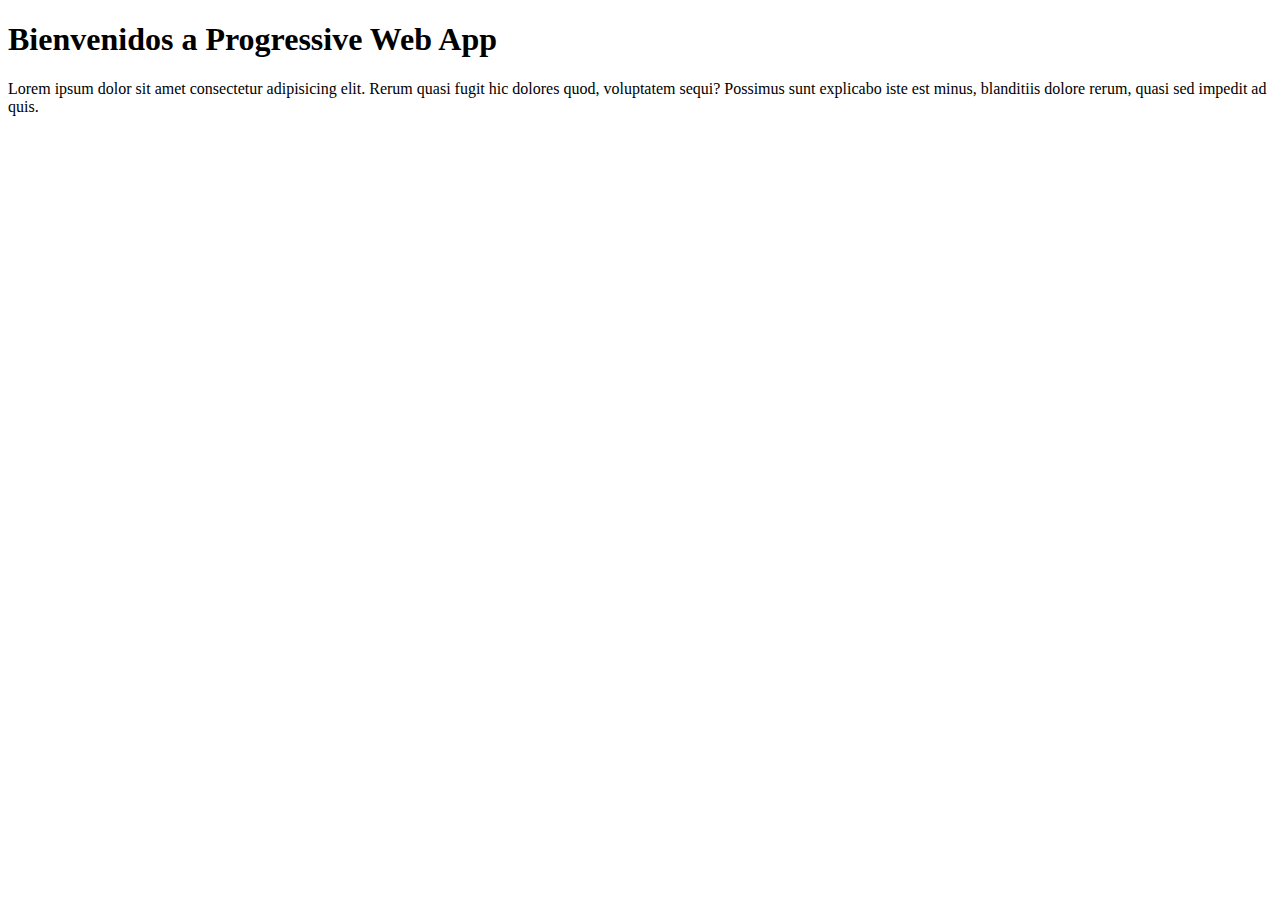
<file: fremeworksCSS/index.html>
<!DOCTYPE html>
<html lang="es">
<head>
    <meta charset="UTF-8">
    <meta name="viewport" content="width=device-width, initial-scale=1.0">
    <title>Mi Sitio Web</title>
</head>
<body>
    <h1>Bienvenidos a Progressive Web App</h1>
    <p>
        Lorem ipsum dolor sit amet consectetur adipisicing elit. Rerum quasi fugit hic dolores quod, voluptatem sequi? Possimus sunt explicabo iste est minus, blanditiis dolore rerum, quasi sed impedit ad quis.
    </p>
    
</body>
</html>
</file>
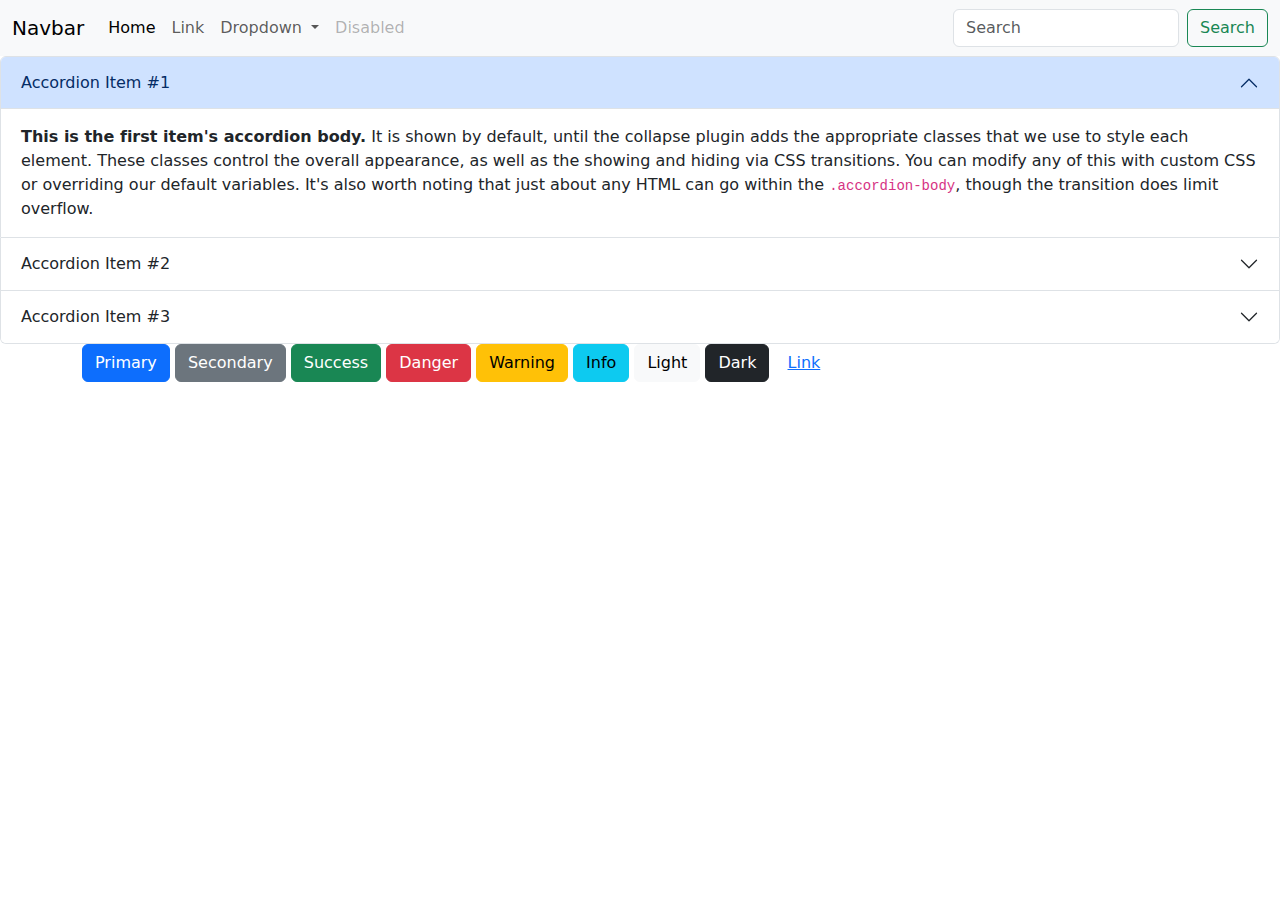
<file: fremeworksCSS/bootstrap.html>
<!DOCTYPE html>
<html lang="es">

<head>
    <meta charset="UTF-8">
    <meta name="viewport" content="width=device-width, initial-scale=1.0">
    <title>Demo del framework CSS Bootstrap</title>

    <link href="https://cdn.jsdelivr.net/npm/bootstrap@5.3.3/dist/css/bootstrap.min.css" rel="stylesheet"
        integrity="sha384-QWTKZyjpPEjISv5WaRU9OFeRpok6YctnYmDr5pNlyT2bRjXh0JMhjY6hW+ALEwIH" crossorigin="anonymous">
</head>

<body>
    <nav class="navbar navbar-expand-lg bg-body-tertiary">
        <div class="container-fluid">
            <a class="navbar-brand" href="#">Navbar</a>
            <button class="navbar-toggler" type="button" data-bs-toggle="collapse"
                data-bs-target="#navbarSupportedContent" aria-controls="navbarSupportedContent" aria-expanded="false"
                aria-label="Toggle navigation">
                <span class="navbar-toggler-icon"></span>
            </button>
            <div class="collapse navbar-collapse" id="navbarSupportedContent">
                <ul class="navbar-nav me-auto mb-2 mb-lg-0">
                    <li class="nav-item">
                        <a class="nav-link active" aria-current="page" href="#">Home</a>
                    </li>
                    <li class="nav-item">
                        <a class="nav-link" href="#">Link</a>
                    </li>
                    <li class="nav-item dropdown">
                        <a class="nav-link dropdown-toggle" href="#" role="button" data-bs-toggle="dropdown"
                            aria-expanded="false">
                            Dropdown
                        </a>
                        <ul class="dropdown-menu">
                            <li><a class="dropdown-item" href="#">Action</a></li>
                            <li><a class="dropdown-item" href="#">Another action</a></li>
                            <li>
                                <hr class="dropdown-divider">
                            </li>
                            <li><a class="dropdown-item" href="#">Something else here</a></li>
                        </ul>
                    </li>
                    <li class="nav-item">
                        <a class="nav-link disabled" aria-disabled="true">Disabled</a>
                    </li>
                </ul>
                <form class="d-flex" role="search">
                    <input class="form-control me-2" type="search" placeholder="Search" aria-label="Search">
                    <button class="btn btn-outline-success" type="submit">Search</button>
                </form>
            </div>
        </div>
    </nav>

    <div class="accordion" id="accordionExample">
        <div class="accordion-item">
            <h2 class="accordion-header">
                <button class="accordion-button" type="button" data-bs-toggle="collapse" data-bs-target="#collapseOne"
                    aria-expanded="true" aria-controls="collapseOne">
                    Accordion Item #1
                </button>
            </h2>
            <div id="collapseOne" class="accordion-collapse collapse show" data-bs-parent="#accordionExample">
                <div class="accordion-body">
                    <strong>This is the first item's accordion body.</strong> It is shown by default, until the collapse
                    plugin adds the appropriate classes that we use to style each element. These classes control the
                    overall appearance, as well as the showing and hiding via CSS transitions. You can modify any of
                    this with custom CSS or overriding our default variables. It's also worth noting that just about any
                    HTML can go within the <code>.accordion-body</code>, though the transition does limit overflow.
                </div>
            </div>
        </div>
        <div class="accordion-item">
            <h2 class="accordion-header">
                <button class="accordion-button collapsed" type="button" data-bs-toggle="collapse"
                    data-bs-target="#collapseTwo" aria-expanded="false" aria-controls="collapseTwo">
                    Accordion Item #2
                </button>
            </h2>
            <div id="collapseTwo" class="accordion-collapse collapse" data-bs-parent="#accordionExample">
                <div class="accordion-body">
                    <strong>This is the second item's accordion body.</strong> It is hidden by default, until the
                    collapse plugin adds the appropriate classes that we use to style each element. These classes
                    control the overall appearance, as well as the showing and hiding via CSS transitions. You can
                    modify any of this with custom CSS or overriding our default variables. It's also worth noting that
                    just about any HTML can go within the <code>.accordion-body</code>, though the transition does limit
                    overflow.
                </div>
            </div>
        </div>
        <div class="accordion-item">
            <h2 class="accordion-header">
                <button class="accordion-button collapsed" type="button" data-bs-toggle="collapse"
                    data-bs-target="#collapseThree" aria-expanded="false" aria-controls="collapseThree">
                    Accordion Item #3
                </button>
            </h2>
            <div id="collapseThree" class="accordion-collapse collapse" data-bs-parent="#accordionExample">
                <div class="accordion-body">
                    <strong>This is the third item's accordion body.</strong> It is hidden by default, until the
                    collapse plugin adds the appropriate classes that we use to style each element. These classes
                    control the overall appearance, as well as the showing and hiding via CSS transitions. You can
                    modify any of this with custom CSS or overriding our default variables. It's also worth noting that
                    just about any HTML can go within the <code>.accordion-body</code>, though the transition does limit
                    overflow.
                </div>
            </div>
        </div>
    </div>

    <div class="container">
        <button type="button" class="btn btn-primary">Primary</button>
        <button type="button" class="btn btn-secondary">Secondary</button>
        <button type="button" class="btn btn-success">Success</button>
        <button type="button" class="btn btn-danger">Danger</button>
        <button type="button" class="btn btn-warning">Warning</button>
        <button type="button" class="btn btn-info">Info</button>
        <button type="button" class="btn btn-light">Light</button>
        <button type="button" class="btn btn-dark">Dark</button>

        <button type="button" class="btn btn-link">Link</button>
    </div>

    <script src="https://cdn.jsdelivr.net/npm/bootstrap@5.3.3/dist/js/bootstrap.bundle.min.js"
        integrity="sha384-YvpcrYf0tY3lHB60NNkmXc5s9fDVZLESaAA55NDzOxhy9GkcIdslK1eN7N6jIeHz"
        crossorigin="anonymous"></script>
</body>

</html>
</file>
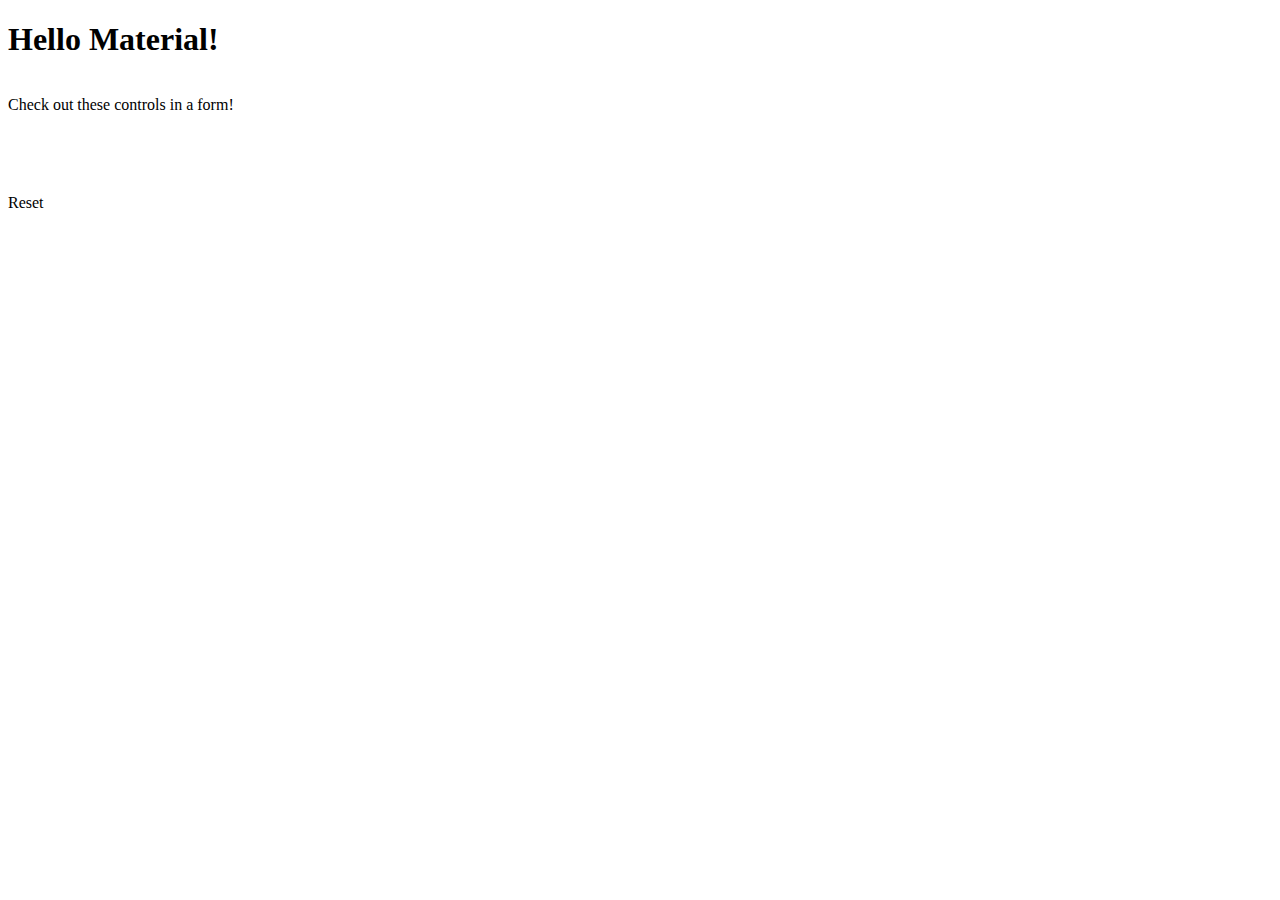
<file: fremeworksCSS/material-design.html>
<!DOCTYPE html>
<html lang="es">

<head>
    <meta charset="UTF-8">
    <meta name="viewport" content="width=device-width, initial-scale=1.0">
    <title>Demo del framework CSS Material Design</title>

    <link href="https://fonts.googleapis.com/css2?family=Roboto:wght@400;500;700&display=swap" rel="stylesheet">
    <script type="importmap">
    {
      "imports": {
        "@material/web/": "https://esm.run/@material/web/"
      }
    }
  </script>
    <script type="module">
        import '@material/web/all.js';
        import { styles as typescaleStyles } from '@material/web/typography/md-typescale-styles.js';

        document.adoptedStyleSheets.push(typescaleStyles.styleSheet);
    </script>

</head>

<body>

    <h1 class="md-typescale-display-medium">Hello Material!</h1>
    <form>
        <p class="md-typescale-body-medium">Check out these controls in a form!</p>
        <md-checkbox></md-checkbox>
        <div>
            <md-radio name="group"></md-radio>
            <md-radio name="group"></md-radio>
            <md-radio name="group"></md-radio>
        </div>

        <md-outlined-text-field label="Favorite color" value="Purple"></md-outlined-text-field>

        <md-outlined-button type="reset">Reset</md-outlined-button>
    </form>
    <style>
        form {
            display: flex;
            flex-direction: column;
            align-items: flex-start;
            gap: 16px;
        }
    </style>


</body>

</html>
</file>
